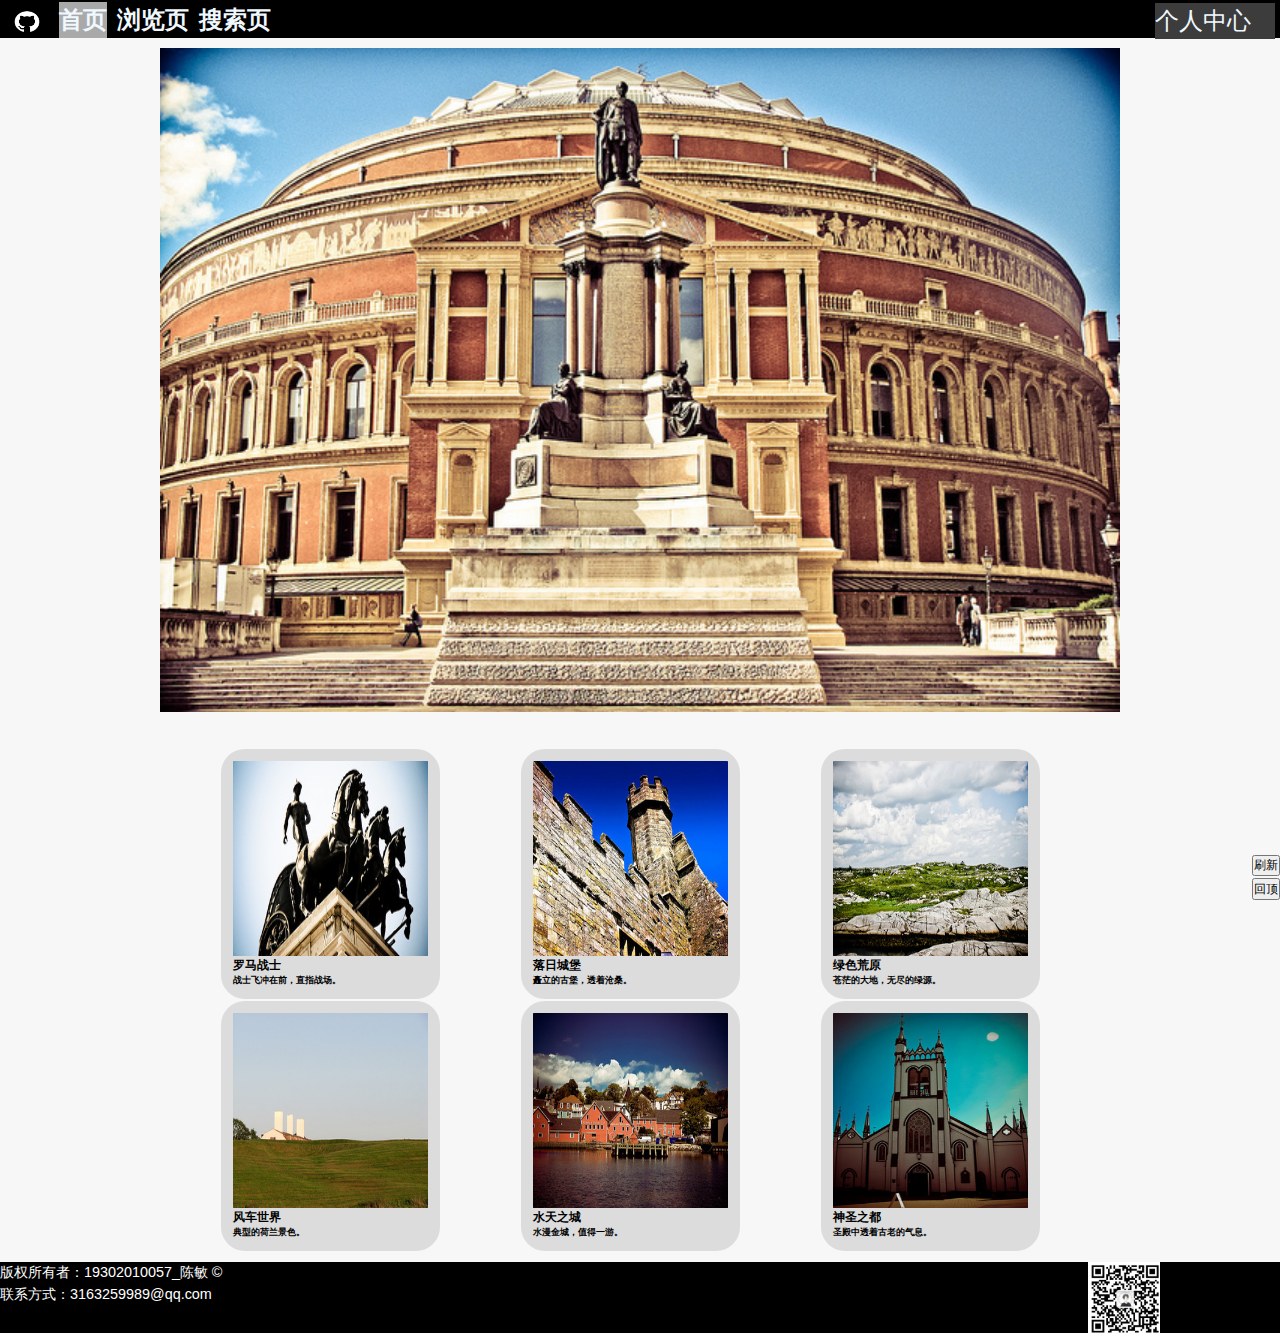
<file: index.html>
<!DOCTYPE html>
<html lang="en">
<head>
    <meta charset="UTF-8">
    <title>主页</title>
    <link rel="stylesheet" type="text/css" href="src/css/reset.css"/>
    <link rel="stylesheet" type="text/css" href="src/css/index.css">

</head>
<body>
<header id="header">
    <nav>
        <h2>
            <a href="index.html" ><img src="img/images/photo.jpg" class="header-photo"></a>
            <a href="index.html" class="home">首页</a>
            <a href="src/HTML/Browser.html" class="browser">浏览页</a>
            <a href="src/HTML/search.html" class="search">搜索页</a>
        </h2>
        <ul class="nav">
            <a href="#">个人中心</a>
            <ul class="plat">
                <li><a href="src/HTML/upload.html"><img src="img/images/upload.jpg" class="plat-photo">上传 </a></li>
                <li><a href="src/HTML/my_photo.html"><img src="img/images/photo%20(2).jpg" class="plat-photo">我的照片</a></li>
                <li><a href="src/HTML/my_favorite.html"><img src="img/images/collect2.jpg" class="plat-photo">我的收藏</a></li>
                <li><a href="src/HTML/sign_in.html"><img src="img/images/sign.jpg" class="plat-photo">登入</a></li>
            </ul>
        </ul>
    </nav>
</header>
<section>
    <img src="img/travel-images/normal/medium/5855174537.jpg" class="main-photo"/>
    <div class="small-photo">
        <a href="src/HTML/photo.html">
            <figure>
            <img src="img/travel-images/normal/small/5855752464.jpg" />
               <h5><figcaption>罗马战士</figcaption> </h5>
                <h6>战士飞冲在前，直指战场。</h6>
            </figure>
        </a>
        <a href="src/HTML/photo.html">
            <figure>
            <img src="img/travel-images/normal/small/5855774224.jpg" />
            <h5><figcaption>落日城堡</figcaption></h5>
                <h6>矗立的古堡，透着沧桑。</h6>
            </figure>
        </a>
        <a href="src/HTML/photo.html">
            <figure>
            <img src="img/travel-images/normal/small/5856616479.jpg" />
                <h5><figcaption>绿色荒原</figcaption></h5>
                <h6>苍茫的大地，无尽的绿源。</h6>
            </figure>
        </a>
        <a href="src/HTML/photo.html">
            <figure>
            <img src="img/travel-images/normal/small/5857298322.jpg"/>
                <h5><figcaption>风车世界</figcaption></h5>
                <h6>典型的荷兰景色。</h6>
            </figure>
        </a>
        <a href="src/HTML/photo.html">
            <figure>
            <img src="img/travel-images/normal/small/5856697109.jpg"/>
                <h5><figcaption>水天之城</figcaption></h5>
                <h6>水漫金城，值得一游。</h6>
            </figure>
        </a>
        <a href="src/HTML/photo.html">
            <figure>
            <img src="img/travel-images/normal/small/5856658791.jpg" />
                <h5><figcaption>神圣之都</figcaption></h5>
                <h6>圣殿中透着古老的气息。</h6>
            </figure>
        </a>
    </div>
</section>
<div class="button">
    <script type="text/javascript">
        function disp_alert()
        {
            alert("图片刷新。")
        }
    </script>
    <input type="button" onclick="disp_alert()" value="刷新" />
    <br/>
    <a href="#header">
        <button class="back">回顶</button>
    </a>
</div>
<footer>
    <div class="footer">
    <p>
       版权所有者：19302010057_陈敏
    </p>
    <p>
        联系方式：3163259989@qq.com
    </p>
    </div>
    <img src="img/images/wo.jpg">
    &copy;
</footer>
</body>
</html>
</file>
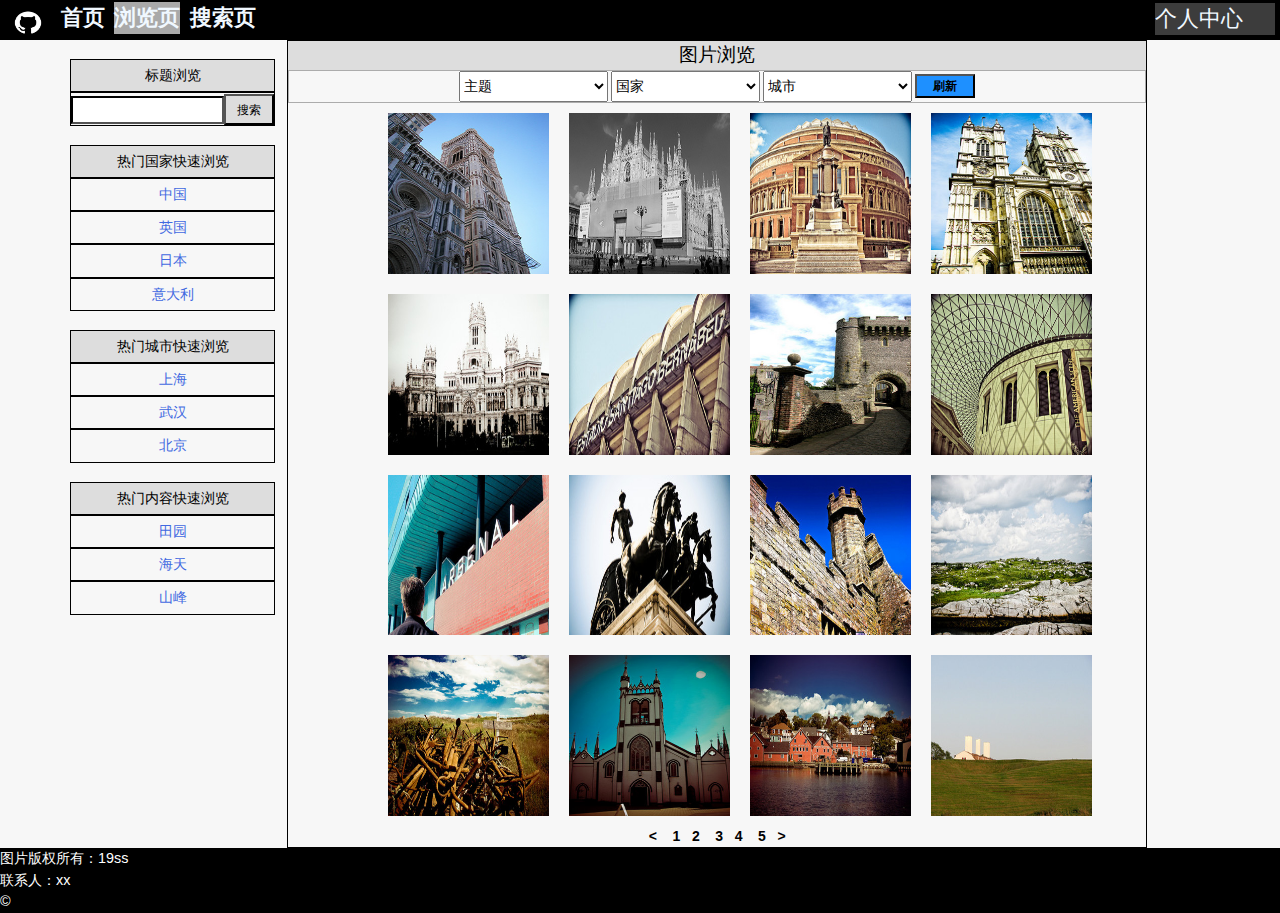
<file: src/HTML/Browser.html>
<!DOCTYPE html>
<html lang="en">
<head>
    <meta charset="UTF-8">
    <title>browser</title>
    <link rel="stylesheet" type="text/css" href="../css/reset.css"/>
    <link rel="stylesheet" href="../css/browser.css" type="text/css">
</head>
<body>
<header id="header">
    <nav>
        <h2>
            <a href="../../index.html" ><img src="../../img/images/photo.jpg" class="header-photo"></a>
            <a href="../../index.html" class="home">首页</a>
            <a href="Browser.html" class="browser">浏览页</a>
            <a href="search.html" class="search">搜索页</a>
        </h2>
        <ul class="nav">
            <a href="#">个人中心</a>
            <ul class="plat">
                <li><a href="upload.html"><img src="../../img/images/upload.jpg" class="plat-photo">上传 </a></li>
                <li><a href="my_photo.html"><img src="../../img/images/photo%20(2).jpg" class="plat-photo">我的照片</a></li>
                <li><a href="my_favorite.html"><img src="../../img/images/collect2.jpg" class="plat-photo">我的收藏</a></li>
                <li><a href="sign_in.html"><img src="../../img/images/sign.jpg" class="plat-photo">登入</a></li>
            </ul>
        </ul>
    </nav>
</header>
<aside >
    <ul >
        <li class="li-title">标题浏览</li>
            <script type="text/javascript">
                function disp_alert()
                {
                    alert("你要的图片来了。")
                }
            </script>
        <li><input type="text" name="text"><input type="button" class="button-search" value="搜索"></li>
        <li class="li-title">热门国家快速浏览</li>
        <li onclick="disp_alert()" class="li-content">中国</li>
        <li onclick="disp_alert()" class="li-content">英国 </li>
        <li onclick="disp_alert()" class="li-content">日本</li>
        <li onclick="disp_alert()" class="li-content">意大利</li>
        <li class="li-title">热门城市快速浏览</li>
        <li onclick="disp_alert()" class="li-content">上海</li>
        <li onclick="disp_alert()" class="li-content">武汉</li>
        <li onclick="disp_alert()" class="li-content">北京</li>
        <li class="li-title">热门内容快速浏览</li>
        <li onclick="disp_alert()" class="li-content">田园</li>
        <li onclick="disp_alert()" class="li-content">海天</li>
        <li onclick="disp_alert()" class="li-content">山峰</li>
    </ul>
</aside>
<section>
    <div class="section-header">
        图片浏览
    </div>
    <div class="section-select">
        <select>
            <option selected>主题</option>
            <option>浪漫</option>
            <option>探险</option>
            <option>田园</option>
        </select>
        <select id="first" onChange="nextChange()">
            <option selected="selected">国家</option>
            <option>中国</option>
            <option>美国</option>
            <option>意大利</option>
        </select>
        <select id="second">
            <option>城市</option>
        </select>
        <script>
            function nextChange()
            {
                var first = document.getElementById("first");
                var second = document.getElementById("second");
                second.options.length = 0; // 清除second下拉框的所有内容
                if(first.selectedIndex == 1)
                {
                    second.options.add(new Option("上海", "0"));
                    second.options.add(new Option("昆明", "2"));
                    second.options.add(new Option("北京", "1", false, true));  // 默认选中区
                }

                if(first.selectedIndex == 2)
                {
                    second.options.add(new Option("纽约", "0"));
                    second.options.add(new Option("华盛顿", "1", false, true));  // 默认选中区
                    second.options.add(new Option("旧金山", "2"));
                }
                if(first.selectedIndex == 3)
                {
                    second.options.add(new Option("米兰", "0"));
                    second.options.add(new Option("威尼斯", "1", false, true));  // 默认选中区
                    second.options.add(new Option("罗马", "2"));
                }
            }
        </script>
        <script type="text/javascript">
            function disp_alert()
            {
                alert("你要的风格图片来了。")
            }
        </script>
        <input type="button" onclick="disp_alert()" value="刷新" class="button-refresh"/>
    </div>
    <div class="section-photo">
        <a href="photo.html" title="图片"><div class="photo-contain1"></div></a>
        <a href="photo.html" title="图片"><div class="photo-contain2"></div></a>
        <a href="photo.html" title="图片"><div class="photo-contain3"></div></a>
        <a href="photo.html" title="图片"><div class="photo-contain4"></div></a>
        <a href="photo.html" title="图片"><div class="photo-contain5"></div></a>
        <a href="photo.html" title="图片"><div class="photo-contain6"></div></a>
        <a href="photo.html" title="图片"><div class="photo-contain7"></div></a>
        <a href="photo.html" title="图片"><div class="photo-contain8"></div></a>
        <a href="photo.html" title="图片"><div class="photo-contain9"></div></a>
        <a href="photo.html" title="图片"><div class="photo-contain10"></div></a>
        <a href="photo.html" title="图片"><div class="photo-contain11"></div></a>
        <a href="photo.html" title="图片"><div class="photo-contain12"></div></a>
        <a href="photo.html" title="图片"><div class="photo-contain13"></div></a>
        <a href="photo.html" title="图片"><div class="photo-contain14"></div></a>
        <a href="photo.html" title="图片"><div class="photo-contain15"></div></a>
        <a href="photo.html" title="图片"><div class="photo-contain16"></div></a>
    </div>
    <div class="transform-line">
       <h4>&lt;&nbsp;&nbsp;&nbsp;&nbsp;1&nbsp;&nbsp;&nbsp;2&nbsp;&nbsp;&nbsp;&nbsp;3&nbsp;&nbsp;&nbsp;4&nbsp;&nbsp;&nbsp;&nbsp;5&nbsp;&nbsp;&nbsp;&gt;
       </h4>
    </div>
</section>
<footer>
    <p>图片版权所有：19ss</p>
    <p>联系人：xx</p>
    &copy;
</footer>
</body>
</html>
</file>
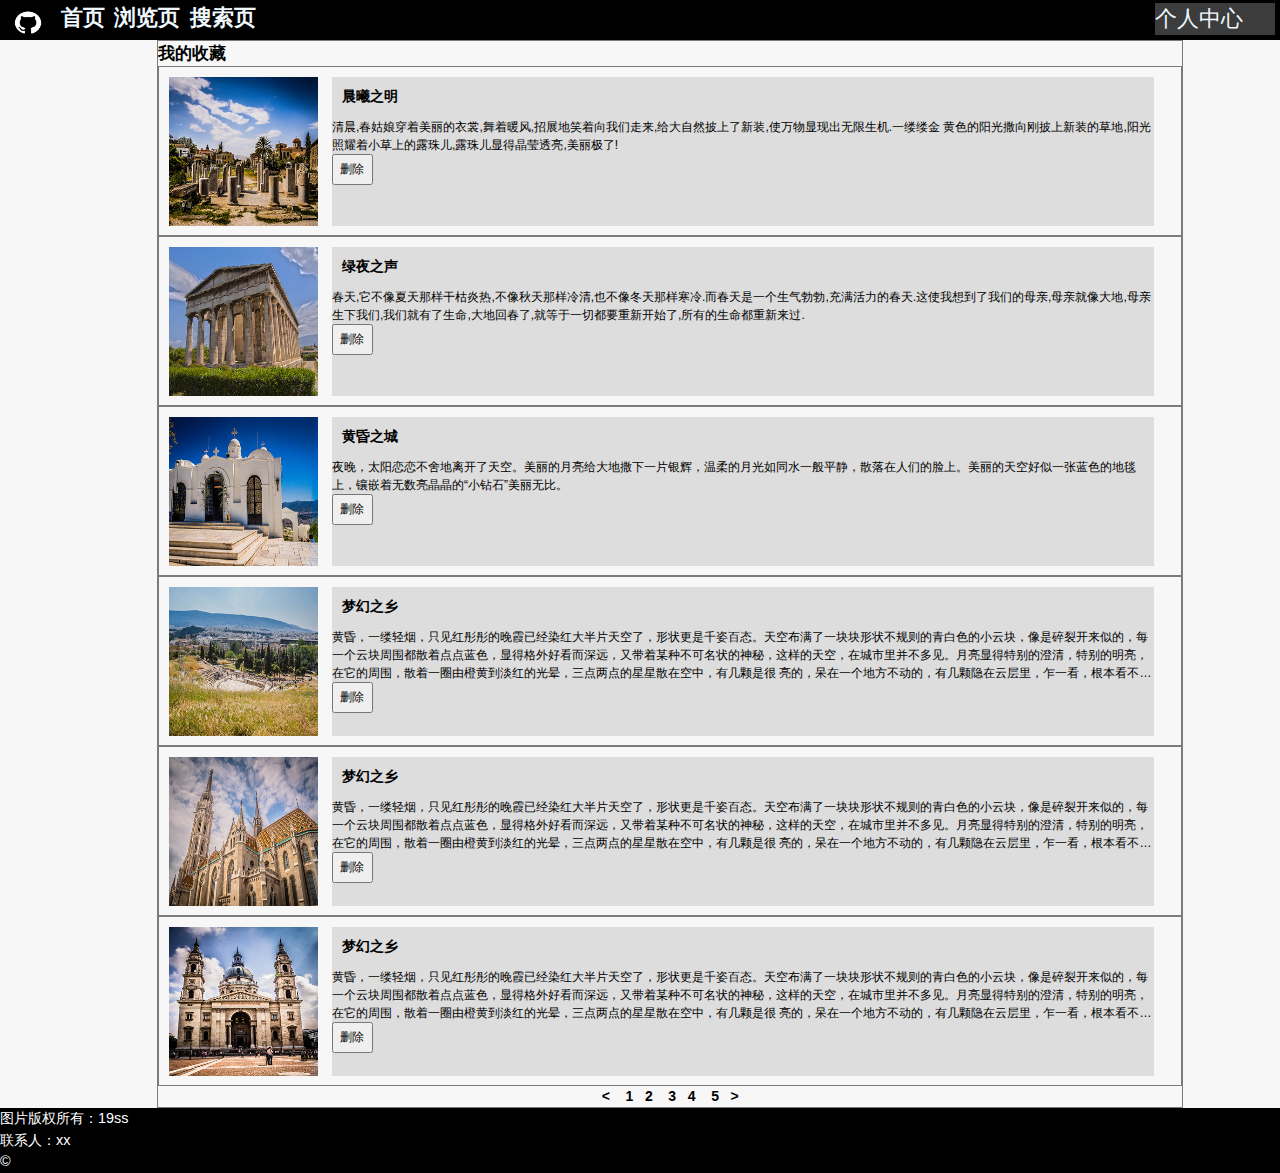
<file: src/HTML/my_favorite.html>
<!DOCTYPE html>
<html lang="en">
<head>
    <meta charset="UTF-8">
    <title>my_favorite</title>
    <link rel="stylesheet" type="text/css" href="../css/reset.css"/>
    <link rel="stylesheet" type="text/css" href="../css/my_photo.css"/>
</head>
<body>
<header id="header">
    <nav>
        <h2>
            <a href="../../index.html" ><img src="../../img/images/photo.jpg" class="header-photo"></a>
            <a href="../../index.html" class="home">首页</a>
            <a href="Browser.html" class="browser">浏览页</a>
            <a href="search.html" class="search">搜索页</a>
        </h2>
        <ul class="nav">
            <a href="#">个人中心</a>
            <ul class="plat">
                <li><a href="upload.html"><img src="../../img/images/upload.jpg" class="plat-photo">上传 </a></li>
                <li><a href="my_photo.html"><img src="../../img/images/photo%20(2).jpg" class="plat-photo">我的照片</a></li>
                <li><a href="my_favorite.html"><img src="../../img/images/collect2.jpg" class="plat-photo">我的收藏</a></li>
                <li><a href="sign_in.html"><img src="../../img/images/sign.jpg" class="plat-photo">登入</a></li>
            </ul>
        </ul>
    </nav>
</header>
<section>
    <script type="text/javascript">
        function disp_alert()
        {
            alert("图片已删除。")
        }
    </script>
    <h4 class="title">我的收藏</h4>
    <div>
        <div class="select-photo">
            <a href="photo.html" title="图片">
                <img src="../../img/travel-images/normal/small/8711623884.jpg" />
            </a>
            <div class="select-photo-introduce">
                <h4>晨曦之明</h4>
                <p>清晨,春姑娘穿着美丽的衣裳,舞着暖风,招展地笑着向我们走来,给大自然披上了新装,使万物显现出无限生机.一缕缕金
                    黄色的阳光撒向刚披上新装的草地,阳光照耀着小草上的露珠儿,露珠儿显得晶莹透亮,美丽极了!</p>
                <p>
                    <input type="button" value="删除" onclick="disp_alert()">
                </p>
            </div>
        </div>
        <div class="select-photo">
            <a href="photo.html" title="图片">
                <img src="../../img/travel-images/normal/small/8711645510.jpg" />
            </a>
            <div class="select-photo-introduce">
                <h4>绿夜之声</h4>
                <p>
                    春天,它不像夏天那样干枯炎热,不像秋天那样冷清,也不像冬天那样寒冷.而春天是一个生气勃勃,充满活力的春天.这使我想到了我们的母亲,母亲就像大地,母亲生下我们,我们就有了生命,大地回春了,就等于一切都要重新开始了,所有的生命都重新来过.
                </p>
                <p>
                    <input type="button" value="删除" onclick="disp_alert()">
                </p>
            </div>
        </div>
        <div class="select-photo">
            <a href="photo.html" title="图片">
                <img src="../../img/travel-images/normal/small/8710320515.jpg" />
            </a>
            <div class="select-photo-introduce">
                <h4>黄昏之城</h4>
                <p>夜晚，太阳恋恋不舍地离开了天空。美丽的月亮给大地撒下一片银辉，温柔的月光如同水一般平静，散落在人们的脸上。美丽的天空好似一张蓝色的地毯上，镶嵌着无数亮晶晶的“小钻石”美丽无比。</p>
                <p>
                    <input type="button" value="删除" onclick="disp_alert()">
                </p>
            </div>
        </div>
        <div class="select-photo">
            <a href="photo.html" title="图片">
                <img src="../../img/travel-images/normal/small/8710513053.jpg" />
            </a>
            <div class="select-photo-introduce">
                <h4>梦幻之乡</h4>
                <p>黄昏，一缕轻烟，只见红彤彤的晚霞已经染红大半片天空了，形状更是千姿百态。天空布满了一块块形状不规则的青白色的小云块，像是碎裂开来似的，每一个云块周围都散着点点蓝色，显得格外好看而深远，又带着某种不可名状的神秘，这样的天空，在城市里并不多见。月亮显得特别的澄清，特别的明亮，在它的周围，散着一圈由橙黄到淡红的光晕，三点两点的星星散在空中，有几颗是很
                    亮的，呆在一个地方不动的，有几颗隐在云层里，乍一看，根本看不到，眨眨眼，又看到了，再一眨眼，又不见了。</p>
                <p>
                    <input type="button" value="删除" onclick="disp_alert()">
                </p>
            </div>
        </div>
        <div class="select-photo">
            <a href="photo.html" title="图片">
                <img src="../../img/travel-images/normal/small/8730408907.jpg" />
            </a>
            <div class="select-photo-introduce">
                <h4>梦幻之乡</h4>
                <p>黄昏，一缕轻烟，只见红彤彤的晚霞已经染红大半片天空了，形状更是千姿百态。天空布满了一块块形状不规则的青白色的小云块，像是碎裂开来似的，每一个云块周围都散着点点蓝色，显得格外好看而深远，又带着某种不可名状的神秘，这样的天空，在城市里并不多见。月亮显得特别的澄清，特别的明亮，在它的周围，散着一圈由橙黄到淡红的光晕，三点两点的星星散在空中，有几颗是很
                    亮的，呆在一个地方不动的，有几颗隐在云层里，乍一看，根本看不到，眨眨眼，又看到了，再一眨眼，又不见了。</p>
                <p>
                    <input type="button" value="删除" onclick="disp_alert()">
                </p>
            </div>
        </div>
        <div class="select-photo">
            <a href="photo.html" title="图片">
                <img src="../../img/travel-images/normal/small/8731523536.jpg" />
            </a>
            <div class="select-photo-introduce">
                <h4>梦幻之乡</h4>
                <p>黄昏，一缕轻烟，只见红彤彤的晚霞已经染红大半片天空了，形状更是千姿百态。天空布满了一块块形状不规则的青白色的小云块，像是碎裂开来似的，每一个云块周围都散着点点蓝色，显得格外好看而深远，又带着某种不可名状的神秘，这样的天空，在城市里并不多见。月亮显得特别的澄清，特别的明亮，在它的周围，散着一圈由橙黄到淡红的光晕，三点两点的星星散在空中，有几颗是很
                    亮的，呆在一个地方不动的，有几颗隐在云层里，乍一看，根本看不到，眨眨眼，又看到了，再一眨眼，又不见了。</p>
                <p>
                    <input type="button" value="删除" onclick="disp_alert()">
                </p>
            </div>
        </div>
    </div>
    <div class="transform-line">
        <h4>&lt;&nbsp;&nbsp;&nbsp;&nbsp;1&nbsp;&nbsp;&nbsp;2&nbsp;&nbsp;&nbsp;&nbsp;3&nbsp;&nbsp;&nbsp;4&nbsp;&nbsp;&nbsp;&nbsp;5&nbsp;&nbsp;&nbsp;&gt;
        </h4>
    </div>
</section>
<footer>
    <p>图片版权所有：19ss</p>
    <p>联系人：xx</p>
    &copy;
</footer>
</body>
</html>
</file>
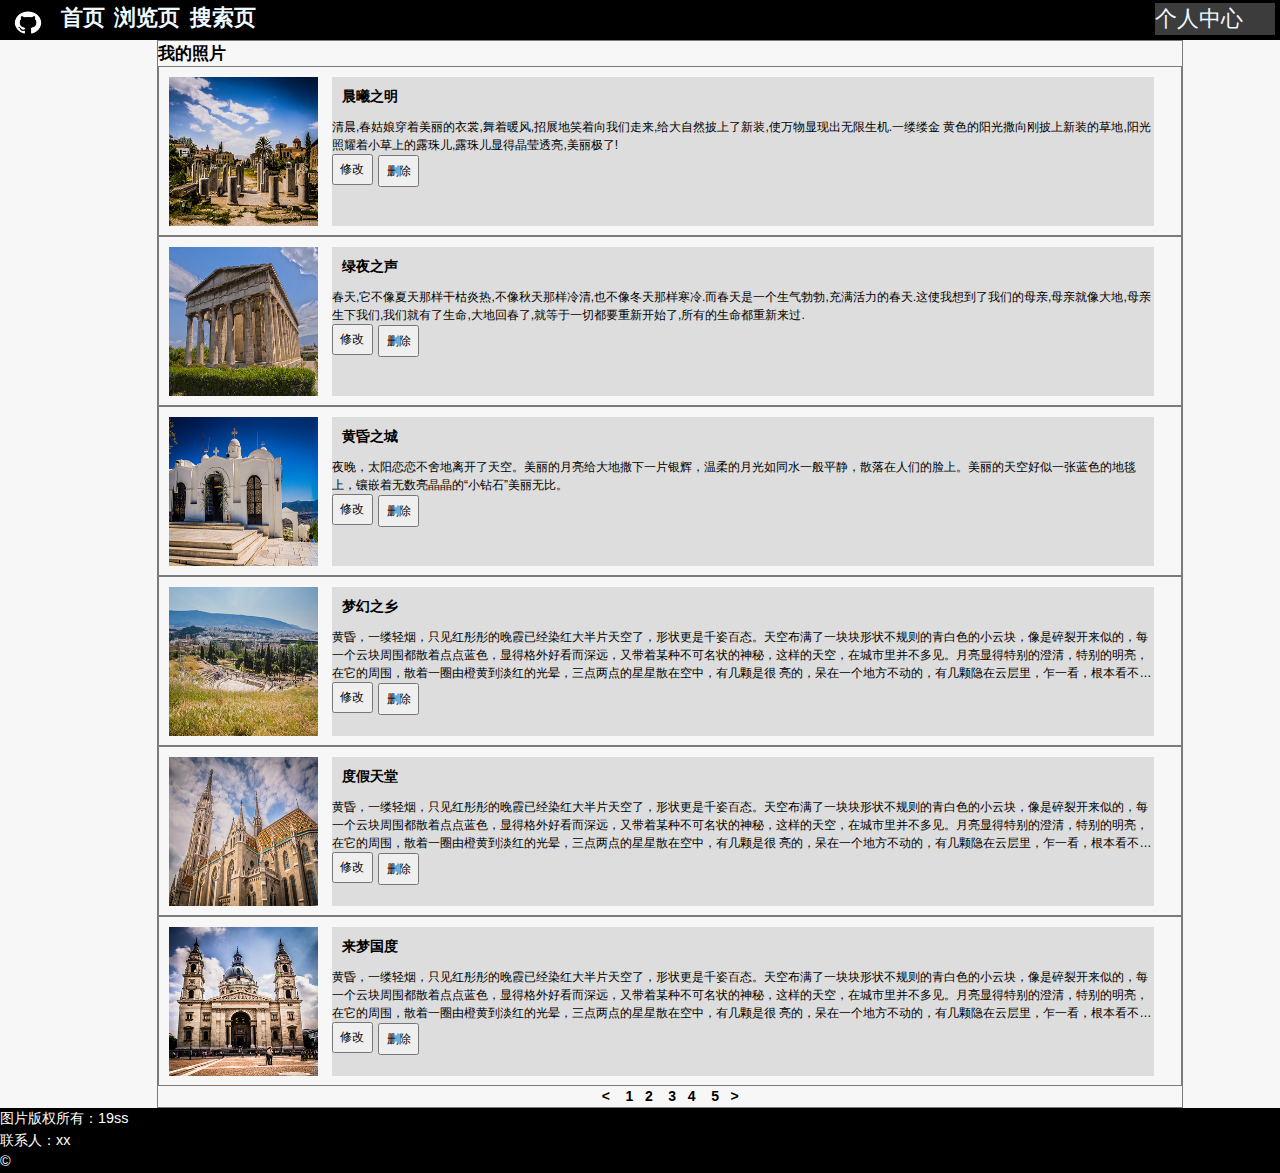
<file: src/HTML/my_photo.html>
<!DOCTYPE html>
<html>
<head>
    <meta charset="UTF-8">
    <title>my photo</title>
    <link rel="stylesheet" type="text/css" href="../css/reset.css"/>
    <link rel="stylesheet" type="text/css" href="../css/my_photo.css"/>
</head>
<body>
<header id="header">
    <nav>
        <h2>
            <a href="../../index.html" ><img src="../../img/images/photo.jpg" class="header-photo"></a>
            <a href="../../index.html" class="home">首页</a>
            <a href="Browser.html" class="browser">浏览页</a>
            <a href="search.html" class="search">搜索页</a>
        </h2>
        <ul class="nav">
            <a href="#">个人中心</a>
            <ul class="plat">
                <li><a href="upload.html"><img src="../../img/images/upload.jpg" class="plat-photo">上传 </a></li>
                <li><a href="my_photo.html"><img src="../../img/images/photo%20(2).jpg" class="plat-photo">我的照片</a></li>
                <li><a href="my_favorite.html"><img src="../../img/images/collect2.jpg" class="plat-photo">我的收藏</a></li>
                <li><a href="sign_in.html"><img src="../../img/images/sign.jpg" class="plat-photo">登入</a></li>
            </ul>
        </ul>
    </nav>
</header>
<section>
    <script type="text/javascript">
        function disp_alert()
        {
            alert("图片已删除。")
        }
    </script>
    <h4 class="title">我的照片</h4>
    <div>
        <div class="select-photo">
            <a href="photo.html" title="图片">
                <img src="../../img/travel-images/normal/small/8711623884.jpg" />
            </a>
            <div class="select-photo-introduce">
                <h4>晨曦之明</h4>
                <p>清晨,春姑娘穿着美丽的衣裳,舞着暖风,招展地笑着向我们走来,给大自然披上了新装,使万物显现出无限生机.一缕缕金
                    黄色的阳光撒向刚披上新装的草地,阳光照耀着小草上的露珠儿,露珠儿显得晶莹透亮,美丽极了!</p>
                <p>
                    <a href="upload.html">
                        <input type="button" value="修改">
                    </a>
                    <input type="button" value="删除" onclick="disp_alert()">
                </p>
            </div>
        </div>
        <div class="select-photo">
            <a href="photo.html" title="图片">
                <img src="../../img/travel-images/normal/small/8711645510.jpg" />
            </a>
            <div class="select-photo-introduce">
                <h4>绿夜之声</h4>
                <p>
                    春天,它不像夏天那样干枯炎热,不像秋天那样冷清,也不像冬天那样寒冷.而春天是一个生气勃勃,充满活力的春天.这使我想到了我们的母亲,母亲就像大地,母亲生下我们,我们就有了生命,大地回春了,就等于一切都要重新开始了,所有的生命都重新来过.
                </p>
                <p>
                    <a href="upload.html">
                        <input type="button" value="修改">
                    </a>
                    <input type="button" value="删除" onclick="disp_alert()">
                </p>
            </div>
        </div>
        <div class="select-photo">
            <a href="photo.html" title="图片">
                <img src="../../img/travel-images/normal/small/8710320515.jpg"/>
            </a>
            <div class="select-photo-introduce">
                <h4>黄昏之城</h4>
                <p>夜晚，太阳恋恋不舍地离开了天空。美丽的月亮给大地撒下一片银辉，温柔的月光如同水一般平静，散落在人们的脸上。美丽的天空好似一张蓝色的地毯上，镶嵌着无数亮晶晶的“小钻石”美丽无比。</p>
                <p>
                    <a href="upload.html">
                        <input type="button" value="修改">
                    </a>
                    <input type="button" value="删除" onclick="disp_alert()">
                </p>
            </div>
        </div>
        <div class="select-photo">
            <a href="photo.html" title="图片">
                <img src="../../img/travel-images/normal/small/8710513053.jpg"/>
            </a>
            <div class="select-photo-introduce">
                <h4>梦幻之乡</h4>
                <p>黄昏，一缕轻烟，只见红彤彤的晚霞已经染红大半片天空了，形状更是千姿百态。天空布满了一块块形状不规则的青白色的小云块，像是碎裂开来似的，每一个云块周围都散着点点蓝色，显得格外好看而深远，又带着某种不可名状的神秘，这样的天空，在城市里并不多见。月亮显得特别的澄清，特别的明亮，在它的周围，散着一圈由橙黄到淡红的光晕，三点两点的星星散在空中，有几颗是很
                    亮的，呆在一个地方不动的，有几颗隐在云层里，乍一看，根本看不到，眨眨眼，又看到了，再一眨眼，又不见了。</p>
                <p>
                    <a href="upload.html">
                        <input type="button" value="修改">
                    </a>
                    <input type="button" value="删除" onclick="disp_alert()">
                </p>
            </div>
        </div>
        <div class="select-photo">
            <a href="photo.html" title="图片">
                <img src="../../img/travel-images/normal/small/8730408907.jpg" />
            </a>
            <div class="select-photo-introduce">
                <h4>度假天堂</h4>
                <p>黄昏，一缕轻烟，只见红彤彤的晚霞已经染红大半片天空了，形状更是千姿百态。天空布满了一块块形状不规则的青白色的小云块，像是碎裂开来似的，每一个云块周围都散着点点蓝色，显得格外好看而深远，又带着某种不可名状的神秘，这样的天空，在城市里并不多见。月亮显得特别的澄清，特别的明亮，在它的周围，散着一圈由橙黄到淡红的光晕，三点两点的星星散在空中，有几颗是很
                    亮的，呆在一个地方不动的，有几颗隐在云层里，乍一看，根本看不到，眨眨眼，又看到了，再一眨眼，又不见了。</p>
                <p>
                    <a href="upload.html">
                        <input type="button" value="修改">
                    </a>
                    <input type="button" value="删除" onclick="disp_alert()">
                </p>
            </div>
        </div>
        <div class="select-photo">
            <a href="photo.html" title="图片">
                <img src="../../img/travel-images/normal/small/8731523536.jpg"/>
            </a>
            <div class="select-photo-introduce">
                <h4>来梦国度</h4>
                <p>黄昏，一缕轻烟，只见红彤彤的晚霞已经染红大半片天空了，形状更是千姿百态。天空布满了一块块形状不规则的青白色的小云块，像是碎裂开来似的，每一个云块周围都散着点点蓝色，显得格外好看而深远，又带着某种不可名状的神秘，这样的天空，在城市里并不多见。月亮显得特别的澄清，特别的明亮，在它的周围，散着一圈由橙黄到淡红的光晕，三点两点的星星散在空中，有几颗是很
                    亮的，呆在一个地方不动的，有几颗隐在云层里，乍一看，根本看不到，眨眨眼，又看到了，再一眨眼，又不见了。</p>
                <p>
                    <a href="upload.html">
                        <input type="button" value="修改">
                    </a>
                    <input type="button" value="删除" onclick="disp_alert()">
                </p>
            </div>
        </div>
    </div>
    <div class="transform-line">
        <h4>&lt;&nbsp;&nbsp;&nbsp;&nbsp;1&nbsp;&nbsp;&nbsp;2&nbsp;&nbsp;&nbsp;&nbsp;3&nbsp;&nbsp;&nbsp;4&nbsp;&nbsp;&nbsp;&nbsp;5&nbsp;&nbsp;&nbsp;&gt;
        </h4>
    </div>
</section>
<footer>
    <p>图片版权所有：19ss</p>
    <p>联系人：xx</p>
    &copy;
</footer>
</body>
</html>
</file>
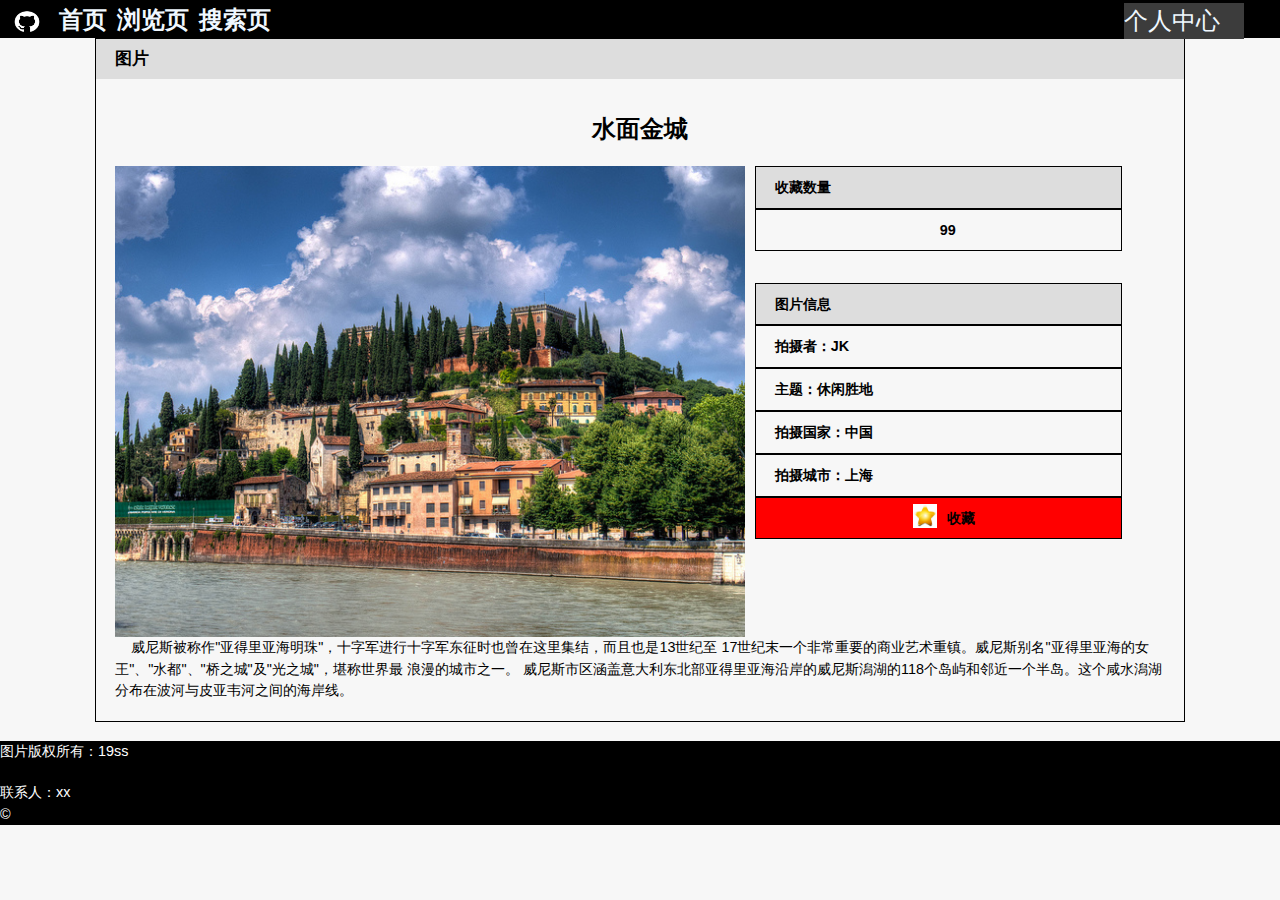
<file: src/HTML/photo.html>
<!DOCTYPE html>
<html lang="en">
<head>
    <meta charset="UTF-8">
    <title>photo-information</title>
    <link rel="stylesheet" type="text/css" href="../css/reset.css"/>
    <link rel="stylesheet" href="../css/photo.css" type="text/css">
</head>
<body>
<header id="header">
    <nav>
        <h2>
            <a href="../../index.html" ><img src="../../img/images/photo.jpg" class="header-photo"></a>
            <a href="../../index.html" class="home">首页</a>
            <a href="Browser.html" class="browser">浏览页</a>
            <a href="search.html" class="search">搜索页</a>
        </h2>
        <ul class="nav">
            <a href="#">个人中心</a>
            <ul class="plat">
                <li><a href="upload.html"><img src="../../img/images/upload.jpg" class="plat-photo">上传 </a></li>
                <li><a href="my_photo.html"><img src="../../img/images/photo%20(2).jpg" class="plat-photo">我的照片</a></li>
                <li><a href="my_favorite.html"><img src="../../img/images/collect2.jpg" class="plat-photo">我的收藏</a></li>
                <li><a href="sign_in.html"><img src="../../img/images/sign.jpg" class="plat-photo">登入</a></li>
            </ul>
        </ul>
    </nav>
</header>
<div class="photo-all">
<h4 class="photo-title">图片</h4>
<h1 class="title">水面金城</h1>
    <div class="main">
    <img src="../../img/travel-images/normal/medium/9496799098.jpg"/>
    <ul>
        <li class="li-title">收藏数量</li>
        <li class="like_number">99</li>
        <li class="li-title">图片信息</li>
        <li>拍摄者：JK</li>
        <li>主题：休闲胜地</li>
        <li>拍摄国家：中国</li>
        <li>拍摄城市：上海</li>
        <script type="text/javascript">
            function disp_alert()
            {
                alert("图片以收藏。")
            }
        </script>
        <li class="collect" onclick="disp_alert()">
            <img src="../../img/images/collect.jpg"/>
            收藏
        </li>
    </ul>
        <p>
            &nbsp;&nbsp;&nbsp;&nbsp;威尼斯被称作"亚得里亚海明珠"，十字军进行十字军东征时也曾在这里集结，而且也是13世纪至
            17世纪末一个非常重要的商业艺术重镇。威尼斯别名"亚得里亚海的女王"、"水都"、"桥之城"及"光之城"，堪称世界最
            浪漫的城市之一。 威尼斯市区涵盖意大利东北部亚得里亚海沿岸的威尼斯潟湖的118个岛屿和邻近一个半岛。这个咸水潟湖分布在波河与皮亚韦河之间的海岸线。
        </p>
    </div>
</div>
<footer>
    <p>图片版权所有：19ss</p>
    <p>联系人：xx</p>
    &copy;
</footer>
</body>
</html>
</file>
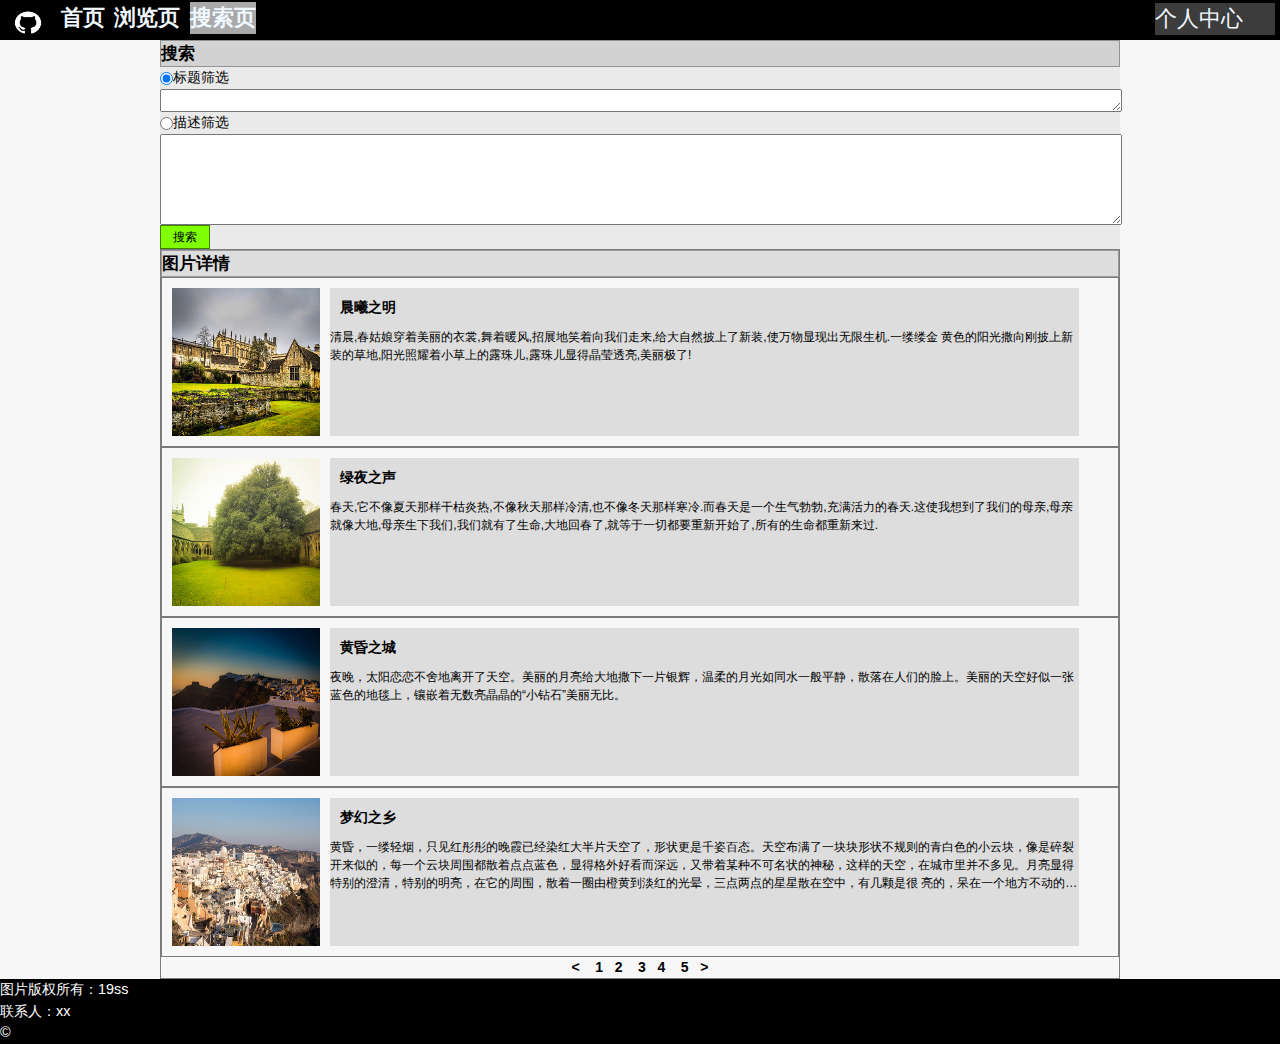
<file: src/HTML/search.html>
<!DOCTYPE html>
<html lang="en">
<head>
    <meta charset="UTF-8">
    <title>搜索页</title>
    <link rel="stylesheet" type="text/css" href="../css/reset.css"/>
    <link rel="stylesheet" type="text/css" href="../css/search.css"/>
</head>
<body>
<header id="header">
    <nav>
        <h2>
            <a href="../../index.html" ><img src="../../img/images/photo.jpg" class="header-photo"></a>
            <a href="../../index.html" class="home">首页</a>
            <a href="Browser.html" class="browser">浏览页</a>
            <a href="search.html" class="search">搜索页</a>
        </h2>
        <ul class="nav">
            <a href="#">个人中心</a>
            <ul class="plat">
                <li><a href="upload.html"><img src="../../img/images/upload.jpg" class="plat-photo">上传 </a></li>
                <li><a href="my_photo.html"><img src="../../img/images/photo%20(2).jpg" class="plat-photo">我的照片</a></li>
                <li><a href="my_favorite.html"><img src="../../img/images/collect2.jpg" class="plat-photo">我的收藏</a></li>
                <li><a href="sign_in.html"><img src="../../img/images/sign.jpg" class="plat-photo">登入</a></li>
            </ul>
        </ul>
    </nav>
</header>
<div class="aside-and-section">
<aside>
    <h4 class="title">搜索</h4>
    <div>
        <input type="radio" name="search" checked>标题筛选
        <br>
        <textarea class="textarea1"></textarea>
        <br>
        <input type="radio" name="search">描述筛选
        <br>
        <textarea class="textarea2"></textarea>
        <script type="text/javascript">
            function disp_alert()
            {
                alert("你要的图片来了。")
            }
        </script>
        <input type="button" value="搜索" onclick="disp_alert()" class="aside-button">
    </div>
</aside>
<section>
    <h4 class="title">图片详情</h4>
    <div>
        <div class="select-photo">
            <a href="photo.html" title="图片"><img src="../../img/travel-images/normal/small/8645912379.jpg" /></a>
            <div class="select-photo-introduce">
                <h4>晨曦之明</h4>
                <p>清晨,春姑娘穿着美丽的衣裳,舞着暖风,招展地笑着向我们走来,给大自然披上了新装,使万物显现出无限生机.一缕缕金
                    黄色的阳光撒向刚披上新装的草地,阳光照耀着小草上的露珠儿,露珠儿显得晶莹透亮,美丽极了!</p>
            </div>
        </div>
        <div class="select-photo">
            <a href="photo.html" title="图片"><img src="../../img/travel-images/normal/small/8646991554.jpg" /></a>
            <div class="select-photo-introduce">
                <h4>绿夜之声</h4>
                <p>
                    春天,它不像夏天那样干枯炎热,不像秋天那样冷清,也不像冬天那样寒冷.而春天是一个生气勃勃,充满活力的春天.这使我想到了我们的母亲,母亲就像大地,母亲生下我们,我们就有了生命,大地回春了,就等于一切都要重新开始了,所有的生命都重新来过.
                </p>
            </div>
        </div>
        <div class="select-photo">
            <a href="photo.html" title="图片"><img src="../../img/travel-images/normal/small/8710247776.jpg" /></a>
            <div class="select-photo-introduce">
                <h4>黄昏之城</h4>
                <p>夜晚，太阳恋恋不舍地离开了天空。美丽的月亮给大地撒下一片银辉，温柔的月光如同水一般平静，散落在人们的脸上。美丽的天空好似一张蓝色的地毯上，镶嵌着无数亮晶晶的“小钻石”美丽无比。</p>
            </div>
        </div>
        <div class="select-photo">
            <a href="photo.html" title="图片"><img src="../../img/travel-images/normal/small/8710289254.jpg"/></a>
            <div class="select-photo-introduce">
                <h4>梦幻之乡</h4>
                <p>黄昏，一缕轻烟，只见红彤彤的晚霞已经染红大半片天空了，形状更是千姿百态。天空布满了一块块形状不规则的青白色的小云块，像是碎裂开来似的，每一个云块周围都散着点点蓝色，显得格外好看而深远，又带着某种不可名状的神秘，这样的天空，在城市里并不多见。月亮显得特别的澄清，特别的明亮，在它的周围，散着一圈由橙黄到淡红的光晕，三点两点的星星散在空中，有几颗是很
                    亮的，呆在一个地方不动的，有几颗隐在云层里，乍一看，根本看不到，眨眨眼，又看到了，再一眨眼，又不见了。</p>
            </div>
        </div>
    </div>
    <div class="transform-line">
        <h4>&lt;&nbsp;&nbsp;&nbsp;&nbsp;1&nbsp;&nbsp;&nbsp;2&nbsp;&nbsp;&nbsp;&nbsp;3&nbsp;&nbsp;&nbsp;4&nbsp;&nbsp;&nbsp;&nbsp;5&nbsp;&nbsp;&nbsp;&gt;
        </h4>
    </div>
</section>
</div>
<footer>
    <p>图片版权所有：19ss</p>
    <p>联系人：xx</p>
    &copy;
</footer>

</body>
</html>
</file>
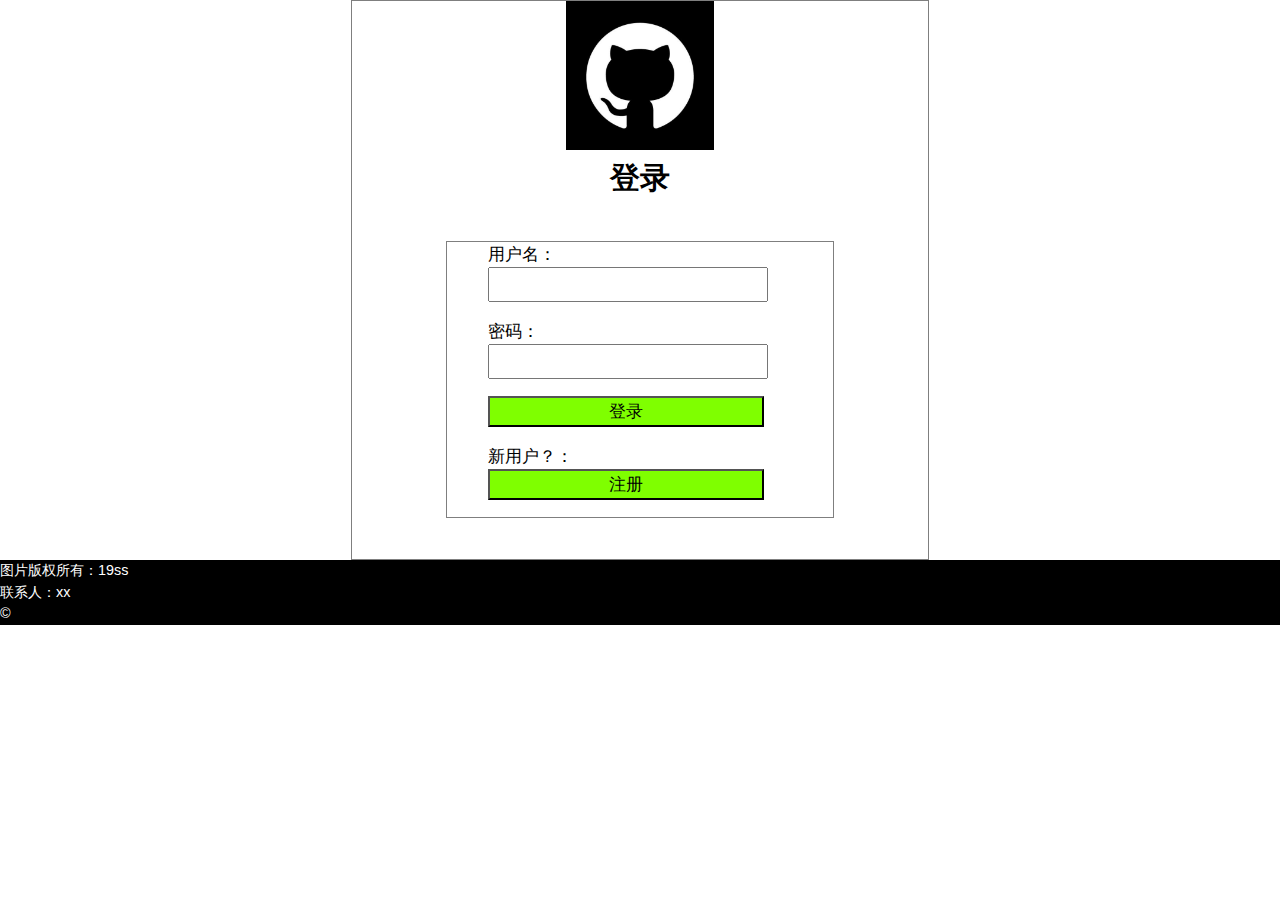
<file: src/HTML/sign_in.html>
<!DOCTYPE html>
<html lang="en">
<head>
    <meta charset="UTF-8">
    <title>sign_in</title>
    <link rel="stylesheet" type="text/css" href="../css/reset.css"/>
    <link rel="stylesheet" href="../css/sign_up.css" type="text/css">
</head>
<body>
<div class="sign_up">
    <img src="../../img/images/photo.jpg" />
    <h3>登录</h3>
    <form>
        用户名：
        <br>
        <input type="text" name="text">
        <br>
        密码：
        <br>
        <input type="password">
        <br>
        <a href="../../index.html">
            <input type="button" value="登录">
        </a>
        <br>
        新用户？：
        <br>
        <a href="sign_up.html"><input type="button" value="注册"></a>
    </form>
</div>
<footer>
    <p>图片版权所有：19ss</p>
    <p>联系人：xx</p>
    &copy;
</footer>
</body>
</html>
</file>
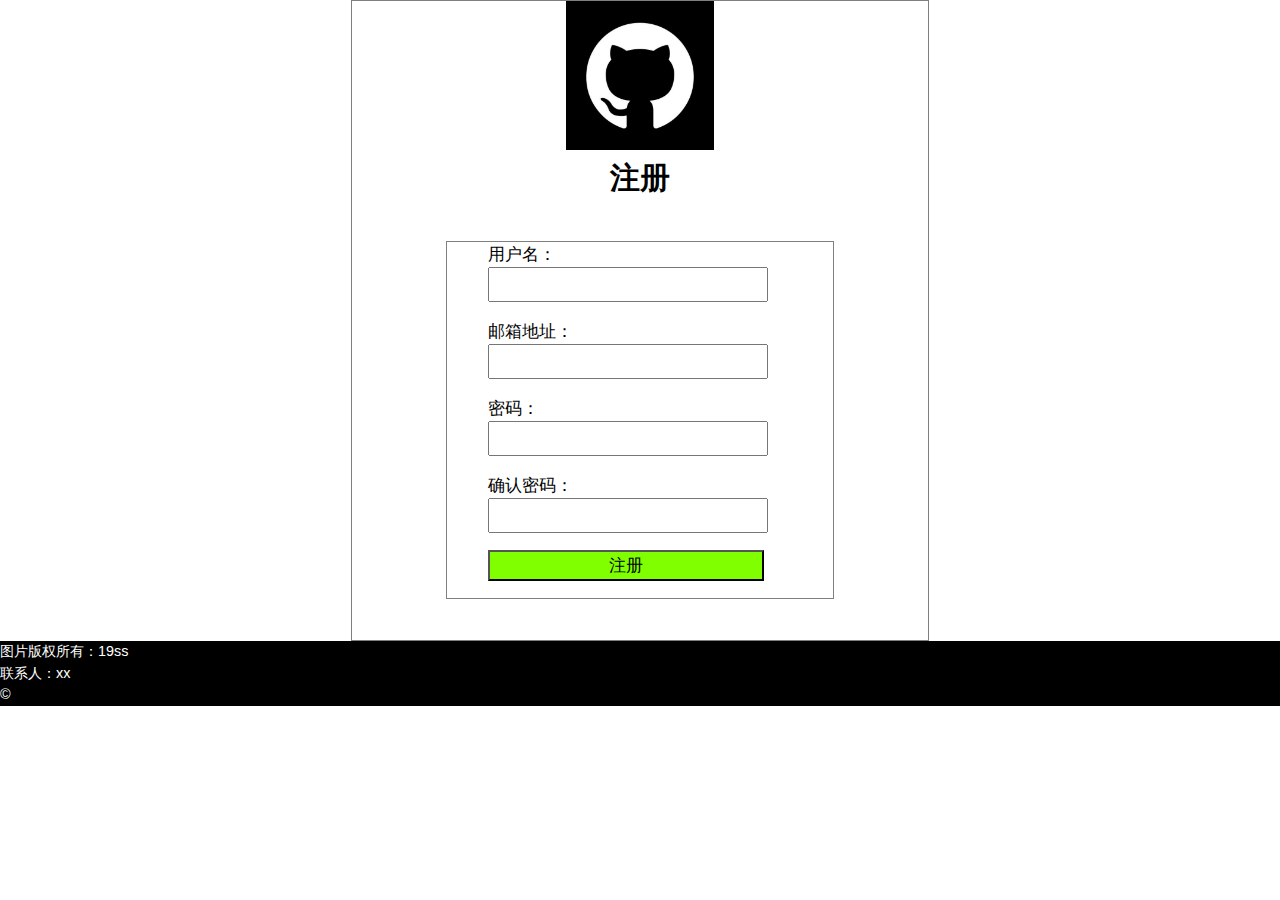
<file: src/HTML/sign_up.html>
<!DOCTYPE html>
<html lang="en">
<head>
    <meta charset="UTF-8">
    <title>sign_up</title>
    <link rel="stylesheet" type="text/css" href="../css/reset.css"/>
    <link rel="stylesheet" href="../css/sign_up.css" type="text/css">
</head>
<body>
<div class="sign_up">
    <img src="../../img/images/photo.jpg" />
    <h3>注册</h3>
    <form>
        用户名：
        <br>
        <input type="text" name="text">
        <br>
        邮箱地址：
        <br>
        <input type="text">
        <br>
        密码：
        <br>
        <input type="password">
        <br>
        确认密码：
        <br>
        <input type="password">
        <br>
        <a href="sign_in.html">
            <input type="button" value="注册">
        </a>
    </form>
</div>
<footer>
    <p>图片版权所有：19ss</p>
    <p>联系人：xx</p>
    &copy;
</footer>
</body>
</html>
</file>
<file: src/css/index.css>
@media screen and (max-width:400px ){
       html{font-size: 14px;}
}
@media screen and (min-width: 400px) and (max-width: 800px){
      html{font-size: 17px}
}
@media screen and (min-width:800px ){
    html{font-size: 24px;}
}
body {
    font-family: Arial, Helvetica, sans-serif;
    margin: 0;
    color: #000000;
    background: rgba(1,1,1,.03);
}
nav h2 a:hover{
    color: blue;
}
nav a{
    float: left;
    margin-right:10px;
    text-decoration: none;
    font-size: 1rem;
}
header{
    background: black;;
    height: 1.4rem;
    padding:2px 5px;
}
.nav,.plat,.plat a{
    font-size: 0.8rem;
    list-style: none;
    text-decoration: none;
    background-color: #3C3C3C;
    color: #FFFFFF;
    width: 5rem;
    text-align: center;
    border: 0px solid black;
    margin-top: 1px;
}

.plat{
    display: none;
}
.nav{
    float: right;
}
.nav:hover .plat{
    display: inline-block;
    clear: both;
}
.plat li:hover>a{
    background-color: dimgrey;
}
a {
    font-size: 0.9px;
    color: aliceblue;
}
.home{
    background: darkgray;
}
.header-photo{
    width: 1.4rem;
    height: 1.2rem;
    float: left;
    margin: 5px;
}
.plat-photo{
    width: 1rem;
    height: 1rem;
    float: left;
    margin-top: 4px;
}
/*以上为header区域**/

figure{
    font-family: Arial, Helvetica, sans-serif;
    color: black;
    background:gainsboro;
    float: left;
    padding: 0.5rem;
    margin-left: 1.3rem;
    margin-right: 2.1rem;
    flex-wrap: wrap;
    border-radius: 1rem;
}
figure img{
    width: 8.1rem;
    height: 8.1rem;
    border-radius: 0.4px;
}
.main-photo{
    margin-bottom: 1.3rem;
    width: 100%;
}
.small-photo{
    display: flex;
    flex-wrap: wrap;
    justify-content: center;
    width: 100%;
}
section{
    width: 75%;
    margin: 10px auto;
}
/*主体图片部分**/
footer{
    background: black;
    clear: both;
    font-family: Arial, Helvetica, sans-serif;
    color: white;
    font-size: 0.6rem;
    overflow: hidden;
}
.footer{float: left}
footer img{
    width: 3rem;
    height: auto;
    float: right;
    margin-right: 5rem;
}
.button{
   position:fixed;
    right: 0;
    bottom: 0;
}
</file>
<file: src/css/browser.css>
@media screen and (max-width:400px ){
    html{font-size: 14px;}
}
@media screen and (min-width: 400px) and (max-width: 800px){
    html{font-size: 17px}
}
@media screen and (min-width:800px ){
    html{font-size: 24px;}
}
body {
    font-family: Arial, Helvetica, sans-serif;
    margin: 0;
    color: #000000;
    background: rgba(1,1,1,.03);
}
nav h2 a:hover{
    color: blue;
}
nav a{
    float: left;
    margin-right:0.4rem;
    text-decoration: none;
    font-size: 0.9rem;
}
header{
    background: black;;
    height: 1.5rem;
    padding:2px 5px;
}
.nav,.plat,.plat a{
    font-size: 0.8rem;
    list-style: none;
    text-decoration: none;
    background-color: #3C3C3C;
    color: #FFFFFF;
    width: 5rem;
    text-align: center;
    border: 0px solid black;
    margin-top: 1px;
}

.plat{
    display: none;
}
.nav{
    float: right;
}
.nav:hover .plat{
    display: inline-block;
    clear: both;
}
.plat li:hover>a{
    background-color: dimgrey;
}
a {
    font-size: 0.8rem;
    color: aliceblue;
}
.browser{
    background: darkgray;
}
.header-photo{
    width: 1.5rem;
    height: 1.3rem;
    float: left;
    margin: 5px;
}
.plat-photo{
    width: 1rem;
    height: 1rem;
    float: left;
    margin-top: 4px;
}
/*以上为header区域**/
aside{
    margin-left: 0.4rem;
    float: left;
    overflow: hidden;
}
ul li{
    display: block;
    border-style: solid;
    border-width: 0.5px;
    border-color: black;
    color: royalblue;
    height: 1.3rem;
    text-align: center;
    line-height:1.3rem ;
    font-size: 0.6rem;
}
.li-title{
    background:rgba(1,1,1,0.1);
    margin-top: 0.8rem;
    color: black;
}
input[type="text"]{
    width: 6.2rem;
    height: 1rem;
    border-color: black;
}
.button-search{
    height: 1.3rem;
    background:rgba(1,1,1,0.1);
    width: 2.1rem;
}
.li-content:hover{
    background-color: rgba(1,1,1,0.3);
}
input[type="button"]:hover{
    background:rgba(1,1,1,0.6); ;
}
/*左边栏的设计**/
section{
    border-style: solid;
    border-width: 0.5px;
    border-color: black;
    float: left;
    width: 67%;
    text-align: center;
    margin-left: 0.5rem;
}
.section-header{
    font-family: "Arial Black";
    background:rgba(1,1,1,0.1);
    color: black;
    font-size: 0.8rem;
}
.section-select{
    border-style: solid;
    border-color: rgba(0,0,0,0.3);
    border-width: 0.3px;
}
.section-select select{
    width: 6.2rem;
    height: 1.3rem;
    font-size: 0.6rem;
}
.button-refresh{
    width:2.5rem;
    height: 1rem;
    background:dodgerblue;
    font-weight: bolder;
}
.transform-line{
    clear: both;
}
/*图片设置**/
.section-photo{
    display: flex;
    flex-wrap: wrap;
    justify-content: center;
    padding-left: 1.9rem;
}
.section-photo div{
    width: 6.7rem;
    height: 6.7rem;
    float: left;
    margin: 10px 10px;
}
.photo-contain1{
    background-image: url("../../img/travel-images/normal/small/222222.jpg");
    background-size: 100% 100%;
}
.photo-contain2{
    background-image: url("../../img/travel-images/normal/small/222223.jpg");
    background-size: 100% 100%;
}
.photo-contain3{
    background-image: url("../../img/travel-images/normal/small/5855174537.jpg");
    background-size: 100% 100%;
}
.photo-contain4{
    background-image: url("../../img/travel-images/normal/small/5855191275.jpg");
    background-size: 100% 100%;
}
.photo-contain5{
    background-image: url("../../img/travel-images/normal/small/5855209453.jpg");
    background-size: 100% 100%;
}
.photo-contain6{
    background-image: url("../../img/travel-images/normal/small/5855213165.jpg");
    background-size: 100% 100%;
}
.photo-contain7{
    background-image: url("../../img/travel-images/normal/small/5855221959.jpg");
    background-size: 100% 100%;
}
.photo-contain8{
    background-image: url("../../img/travel-images/normal/small/5855729828.jpg");
    background-size: 100% 100%;
}
.photo-contain9{
    background-image: url("../../img/travel-images/normal/small/5855735700.jpg");
    background-size: 100% 100%;
}
.photo-contain10{
    background-image: url("../../img/travel-images/normal/small/5855752464.jpg");
    background-size: 100% 100%;
}
.photo-contain11{
    background-image: url("../../img/travel-images/normal/small/5855774224.jpg");
    background-size: 100% 100%;
}
.photo-contain12{
    background-image: url("../../img/travel-images/normal/small/5856616479.jpg");
    background-size: 100% 100%;
}
.photo-contain13{
    background-image: url("../../img/travel-images/normal/small/5856654945.jpg");
    background-size: 100% 100%;
}
.photo-contain14{
    background-image: url("../../img/travel-images/normal/small/5856658791.jpg");
    background-size: 100% 100%;
}
.photo-contain15{
    background-image: url("../../img/travel-images/normal/small/5856697109.jpg");
    background-size: 100% 100%;
}
.photo-contain16{
    background-image: url("../../img/travel-images/normal/small/5857298322.jpg");
    background-size: 100% 100%;
}
/*以上是section的设计**/
footer{
    background: black;
    clear: both;
    font-family: Arial, Helvetica, sans-serif;
    color: white;
    font-size: 0.6rem;
}
</file>
<file: src/css/my_photo.css>
@media screen and (max-width:400px ){
    html{font-size: 14px;}
}
@media screen and (min-width: 400px) and (max-width: 800px){
    html{font-size: 17px}
}
@media screen and (min-width:800px ){
    html{font-size: 24px;}
}
body {
    font-family: Arial, Helvetica, sans-serif;
    margin: 0;
    color: #000000;
    background:  rgba(1,1,1,.03);
}
nav h2 a:hover{
    color: blue;
}
nav a{
    float: left;
    margin-right:0.4rem;
    text-decoration: none;
    font-size: 0.9rem;
}
header{
    background: black;;
    height: 1.5rem;
    padding:2px 5px;
}
.nav,.plat,.plat a{
    font-size: 0.8rem;
    list-style: none;
    text-decoration: none;
    background-color: #3C3C3C;
    color: #FFFFFF;
    width: 5rem;
    text-align: center;
    border: 0px solid black;
    margin-top: 1px;
}

.plat{
    display: none;
}
.nav{
    float: right;
}
.nav:hover .plat{
    display: inline-block;
    clear: both;
}
.plat li:hover>a{
    background-color: dimgrey;
}
a {
    font-size: 0.8rem;
    color: aliceblue;
}
.header-photo{
    width: 1.5rem;
    height: 1.3rem;
    float: left;
    margin: 5px;
}
.plat-photo{
    width: 1rem;
    height: 1rem;
    float: left;
    margin-top: 4px;
}
/*以上为header区域**/
section{
    width: 80%;
    border-style: solid;
    border-width: 0.1px;
    border-color: rgba(0,0,0,0.5);
    margin: 0 auto;
    overflow: hidden;
}
.select-photo{
    border-style: solid;
    border-width: 0.1px;
    border-color: rgba(0,0,0,0.5);
    padding: 0.4rem;
    overflow: hidden;
}
.select-photo a[title="图片"]{
    display: block;
    width: 6.2rem;
    height: 6.2rem;
    float: left;
    margin-right: 0.6rem;
}
.select-photo img{
    display: block;
    width: 100%;
    height: 100%;
    float: left;
}
.title{
    font-size: 0.7rem;
}
.select-photo-introduce{
    background:rgba(0,0,0,0.1) ;
    float: left;
    width: 82%;
    height: 6.2rem;
}
.select-photo-introduce p{
    overflow: hidden;
    text-overflow:ellipsis;
    display:-webkit-box;
    -webkit-line-clamp:3;
    -webkit-box-orient: vertical;
}
.select-photo-introduce h4{
    margin: 0.4rem;
    font-size: 0.6rem;
}
/*以上是section的设计**/
.transform-line{
    text-align: center;
}
footer{
    background: black;
    clear: both;
    font-family: Arial, Helvetica, sans-serif;
    color: white;
    font-size: 0.6rem;
}
input[type="button"]{
    width: 1.7rem;
    height: 1.3rem;
    clear: both;
}
</file>
<file: src/css/photo.css>
@media screen and (max-width:400px ){
    html{font-size: 14px;}
}
@media screen and (min-width: 400px) and (max-width: 800px){
    html{font-size: 17px}
}
@media screen and (min-width:800px ){
    html{font-size: 24px;}
}
body {
    font-family: Arial, Helvetica, sans-serif;
    margin: 0;
    color: #000000;
    background: rgba(1,1,1,.03);
}
nav h2 a:hover{
    color: blue;
}
nav a{
    float: left;
    margin-right:10px;
    text-decoration: none;
    font-size: 1rem;
}
header{
    background: black;;
    height: 1.4rem;
    padding:2px 5px;
}
.nav,.plat,.plat a{
    font-size: 0.8rem;
    list-style: none;
    text-decoration: none;
    background-color: #3C3C3C;
    color: #FFFFFF;
    width: 5rem;
    text-align: center;
    border: 0px solid black;
    margin-top: 1px;
}

.plat{
    display: none;
}
.nav{
    float: right;
}
.nav:hover .plat{
    display: inline-block;
    clear: both;
}
.plat li:hover>a{
    background-color: dimgrey;
}
a {
    font-size: 0.9px;
    color: aliceblue;
}
.header-photo{
    width: 1.4rem;
    height: 1.2rem;
    float: left;
    margin: 5px;
}
.plat-photo{
    width: 1rem;
    height: 1rem;
    float: left;
    margin-top: 4px;
}
/*以上为header区域**/


.photo-title{
    background:rgba(1,1,1,0.1);
    font-size: 0.7rem;
    line-height: 1.7rem;
    height: 1.7rem;
    padding-left: 0.8rem;
}
.title{
    text-align: center;
    font-size: 1rem;
    margin-bottom: 0.8rem;
    margin-top:1.3rem ;
}
.li-title{
    background:rgba(1,1,1,0.1);
}
.like_number{
    text-align: center;
    color: red;
    height: 1.3rem;
    line-height: 1.3rem;
    margin-bottom: 1.3rem;
}
.main ul li{
    border-style: solid;
    border-width: 0.5px;
    border-color: black;
    color: black;
    height: 1.7rem;
    line-height:1.7rem ;
    font-size: 0.6rem;
    padding-left: 0.8rem;
    font-weight: bolder;
}
ul{
    float: left;
    width: 35%;
    margin-right: 1.3rem;
}
.main{
    margin: 0.8rem;
}
.main img{
    display: block;
    width: 60%;
    float: left;
    margin-right: 0.4rem;
}
.photo-all{
    width: 85%;
    border-style: solid;
    border-width: 0.5px;
    border-color: black;
    margin: 0 auto;
}
.collect{
    background: red;
    color: white;
}
.collect img{
    width: 1rem;
    height: 1rem;
    margin-left: 40%;
    margin-top: 2%;
    float: left;
}
footer{
    background: black;
    clear: both;
    font-family: Arial, Helvetica, sans-serif;
    color: white;
    font-size: 0.6rem;
}
p{
    margin-top:0.8rem;
    font-size: 0.6rem;
    clear: both;
}
</file>
<file: src/css/search.css>
@media screen and (max-width:400px ){
    html{font-size: 14px;}
}
@media screen and (min-width: 400px) and (max-width: 800px){
    html{font-size: 17px}
}
@media screen and (min-width:800px ){
    html{font-size: 24px;}
}
body {
    font-family: Arial, Helvetica, sans-serif;
    margin: 0;
    color: #000000;
    background:  rgba(1,1,1,.03);
}
nav h2 a:hover{
    color: blue;
}
nav a{
    float: left;
    margin-right:0.4rem;
    text-decoration: none;
    font-size: 0.9rem;
}
header{
    background: black;;
    height: 1.5rem;
    padding:2px 5px;
}
.nav,.plat,.plat a{
    font-size: 0.8rem;
    list-style: none;
    text-decoration: none;
    background-color: #3C3C3C;
    color: #FFFFFF;
    width: 5rem;
    text-align: center;
    border: 0px solid black;
    margin-top: 1px;
}

.plat{
    display: none;
}
.nav{
    float: right;
}
.nav:hover .plat{
    display: inline-block;
    clear: both;
}
.plat li:hover>a{
    background-color: dimgrey;
}
a {
    font-size: 0.8rem;
    color: aliceblue;
}
.search{
    background: darkgray;
}
.header-photo{
    width: 1.5rem;
    height: 1.3rem;
    float: left;
    margin: 5px;
}
.plat-photo{
    width: 1rem;
    height: 1rem;
    float: left;
    margin-top: 4px;
}
/*以上为header区域**/
.aside-and-section{
    width: 75%;
    margin: 0 auto;
}
aside{
    background:rgba(1,1,1,0.05);
    color: black;
    font-size: 0.6rem;
}
.title{
    background:rgba(1,1,1,0.1);
    color: black;
    font-size: 0.7rem;
    border-style: solid;
    border-width: 0.1px;
    border-color: rgba(0,0,0,0.3);
}
.textarea1{
    width: 100%;
    height: 0.9rem;
}
.textarea2{
    width: 100%;
    height: 3.7rem;
}
.aside-button{
    width: 2.1rem;
    height: 1rem;
    border-style: solid;
    border-width: 0.1px;
    border-color: rgba(0,0,0,0.5);
    background: chartreuse;
}
.aside-button:hover{
    background: rgba(1,1,1,0.5);
}
/*以上是aside的设计**/
section{
    border-style: solid;
    border-width: 0.1px;
    border-color: rgba(0,0,0,0.5);
}
.select-photo{
    border-style: solid;
    border-width: 0.1px;
    border-color: rgba(0,0,0,0.5);
    padding: 0.4rem;
    overflow: hidden;
}
.select-photo img{
    display: block;
    width: 6.2rem;
    height: 6.2rem;
    float: left;
    margin-right: 0.4rem;
}
.select-photo-introduce{
    background:rgba(0,0,0,0.1) ;
    float: left;
    width: 80%;
    height: 6.2rem;
}
.select-photo-introduce p{
    overflow: hidden;
    text-overflow:ellipsis;
    display:-webkit-box;
    -webkit-line-clamp:3;
    -webkit-box-orient: vertical;
}
.select-photo-introduce h4{
    margin: 0.4rem;
    font-size: 0.6rem;
}
/*以上是section的设计**/
.transform-line{
    text-align: center;
}
footer{
    background: black;
    clear: both;
    font-family: Arial, Helvetica, sans-serif;
    color: white;
    font-size: 0.6rem;
}
</file>
<file: src/css/sign_up.css>
@media screen and (max-width:400px ){
    html{font-size: 14px;}
}
@media screen and (min-width: 400px) and (max-width: 800px){
    html{font-size: 17px}
}
@media screen and (min-width:800px ){
    html{font-size: 24px;}
}
.sign_up{
    border-style: solid;
    border-width: 0.1px;
    border-color: rgba(0,0,0,0.5);
    width: 45%;
    margin: 0 auto;
    text-align: center;
}
.sign_up img{
    width: 6.2rem;
    height: 6.2rem;
}
form{
    border-style: solid;
    border-width: 0.1px;
    border-color: rgba(0,0,0,0.5);
    display: block;
    font-size: 0.7rem;
    padding-left: 1.7rem;
    width: 60%;
    margin: 0 auto;
    margin-bottom: 1.7rem;
    margin-top: 1.7rem;
    text-align: left;
}
input{
    width: 80%;
    height: 1.3rem;
    margin-bottom:0.7rem;
}
input[type="submit"]{
    background: chartreuse;
    font-size: 0.7rem;
}
input[type="submit"]:hover{
    background: blue;
}
input[type="button"]{
    background: chartreuse;
    font-size: 0.7rem;
}
input[type="button"]:hover{
    background: blue;
}
footer{
    background: black;
    clear: both;
    font-family: Arial, Helvetica, sans-serif;
    color: white;
    font-size: 0.6rem;
}
</file>
